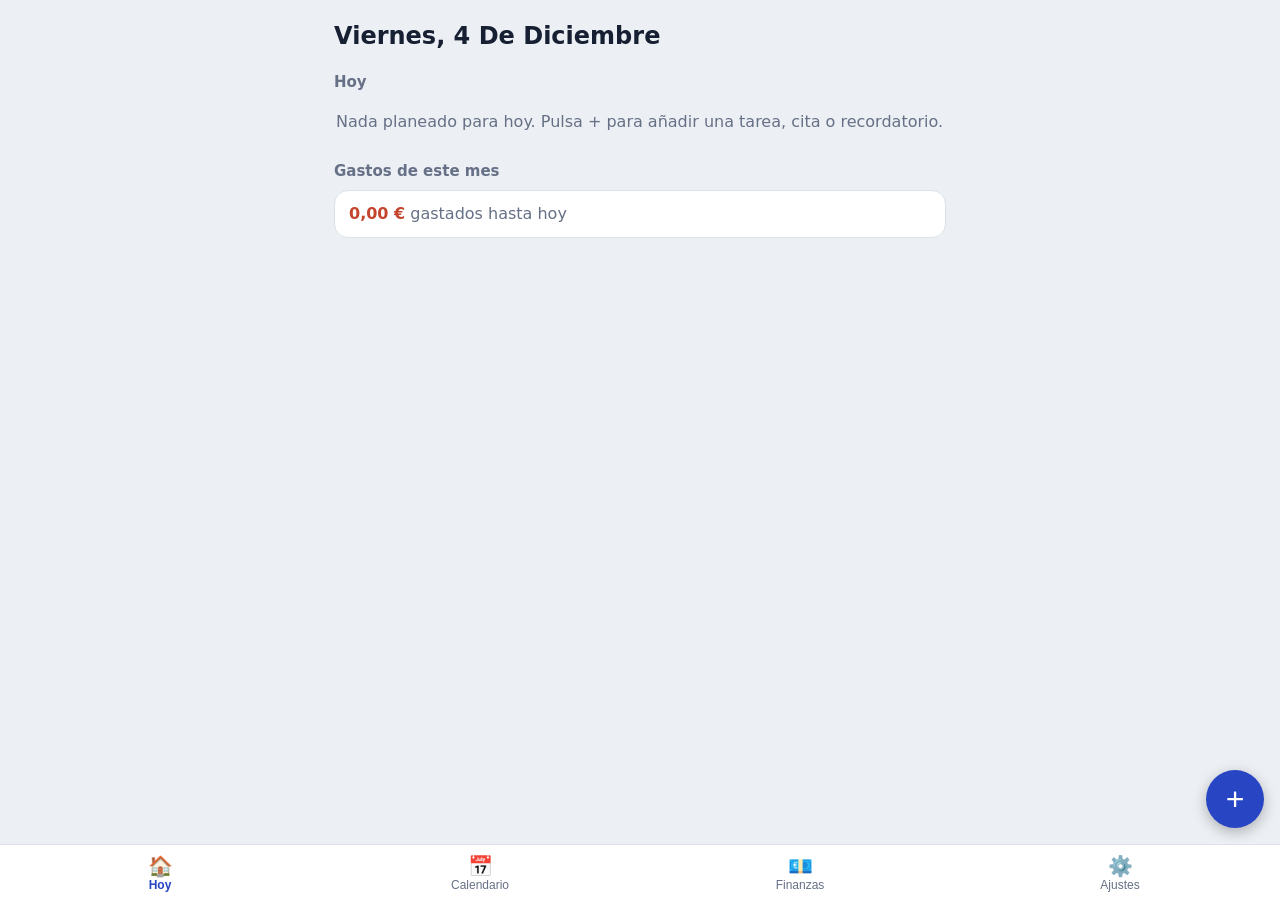
<file: Agenda/index.html>
<!DOCTYPE html>
<html lang="es"><head><meta charset="utf-8">
<meta name="viewport" content="width=device-width,initial-scale=1,viewport-fit=cover">
<meta name="theme-color" content="#2845c4">
<title>Agenda</title>
<style>
:root{--bg:#eceff3;--card:#fff;--ink:#172033;--mut:#667086;--line:#dde2ea;--acc:#2845c4;--acct:#fff;--red:#c4452d;--grn:#1f8a5b}
@media(prefers-color-scheme:dark){:root{--bg:#10141c;--card:#1a202b;--ink:#e9edf5;--mut:#98a2b6;--line:#2a3242;--acc:#7b94ff;--acct:#10141c;--red:#ff8a73;--grn:#5fd09b}}
*{box-sizing:border-box;-webkit-tap-highlight-color:transparent}
html,body{margin:0;background:var(--bg);color:var(--ink);font:16px/1.4 system-ui,-apple-system,"Segoe UI",Roboto,sans-serif}
body{padding-top:env(safe-area-inset-top,0)}
main{max-width:640px;margin:0 auto;padding:16px 14px 150px}
h1{font-size:24px;margin:4px 0 14px;text-transform:capitalize}
h2{font-size:15px;margin:18px 0 8px;color:var(--mut);font-weight:600}
h3{margin:0 0 12px;font-size:19px}
.card{background:var(--card);border-radius:14px;padding:12px 14px;border:1px solid var(--line)}
.row{display:flex;gap:12px;align-items:center;background:var(--card);border:1px solid var(--line);border-radius:12px;padding:10px 12px;margin-bottom:8px}
.row.dn .rt{text-decoration:line-through;color:var(--mut)}
.rb{flex:1;min-width:0}.rt{font-weight:600;overflow-wrap:anywhere}.rm{font-size:13px;color:var(--mut);display:flex;align-items:center;gap:6px;flex-wrap:wrap}
.rm i{width:9px;height:9px;border-radius:50%;display:inline-block}
.ck{width:28px;height:28px;border-radius:50%;border:2px solid var(--mut);background:none;color:var(--acct);font-size:16px;flex:none;padding:0}
.ck.on{background:var(--acc);border-color:var(--acc)}
.mut{color:var(--mut)}.empty{color:var(--mut);padding:10px 2px}
.tabs{position:fixed;left:0;right:0;bottom:0;display:flex;background:var(--card);border-top:1px solid var(--line);padding-bottom:env(safe-area-inset-bottom,0);z-index:5}
.tabs button{flex:1;border:0;background:none;color:var(--mut);padding:9px 0 8px;font-size:12px}
.tabs button b{display:block;font-size:20px;font-weight:400}
.tabs button.on{color:var(--acc);font-weight:700}
.fab{position:fixed;right:16px;bottom:calc(72px + env(safe-area-inset-bottom,0));width:58px;height:58px;border-radius:50%;border:0;background:var(--acc);color:var(--acct);font-size:32px;line-height:1;box-shadow:0 4px 14px #0004;z-index:6}
.bar{display:flex;align-items:center;justify-content:space-between;margin-bottom:10px}
.bar button,.seg button,.btn{border:1px solid var(--line);background:var(--card);color:var(--ink);border-radius:10px;padding:8px 14px;font-size:15px}
.seg{display:flex;gap:6px;margin-bottom:10px}.seg button{flex:1;padding:9px 4px}
.seg button.on,.btn.p{background:var(--acc);color:var(--acct);border-color:var(--acc);font-weight:600}
.btn.d{color:var(--red)}
.grid{display:grid;grid-template-columns:repeat(7,1fr);gap:3px;text-align:center}
.grid .h{font-size:12px;color:var(--mut);padding:4px 0}
.cell{aspect-ratio:1/1.05;border-radius:10px;border:1px solid transparent;background:var(--card);padding:3px 0;font-size:14px;display:flex;flex-direction:column;align-items:center;justify-content:space-between;color:var(--ink)}
.cell.o{opacity:.4}.cell.t{border-color:var(--acc)}.cell.s{background:var(--acc);color:var(--acct)}
.dots{display:flex;gap:2px;height:7px}.dots i{width:6px;height:6px;border-radius:50%}
.sum{display:grid;grid-template-columns:repeat(3,1fr);gap:8px;margin-bottom:12px}
.sum div{background:var(--card);border:1px solid var(--line);border-radius:12px;padding:10px}
.sum small{color:var(--mut);display:block;font-size:12px}.sum b{font-size:16px;font-variant-numeric:tabular-nums}
.inc{color:var(--grn)}.exp{color:var(--red)}
.hb{height:10px;border-radius:5px;background:var(--line);overflow:hidden;margin:4px 0 10px}.hb span{display:block;height:100%}
.tx .rt{font-weight:500}.tx .amt{font-weight:700;font-variant-numeric:tabular-nums;white-space:nowrap}
#ov{position:fixed;inset:0;background:#0007;display:none;align-items:flex-end;z-index:20}
.sheet{background:var(--card);width:100%;max-width:640px;margin:0 auto;border-radius:18px 18px 0 0;padding:16px 16px calc(16px + env(safe-area-inset-bottom,0));max-height:92vh;overflow:auto}
label{display:block;font-size:13px;color:var(--mut);margin-bottom:10px;flex:1}
input,select{display:block;width:100%;margin-top:3px;padding:10px;font-size:16px;border:1px solid var(--line);border-radius:10px;background:var(--bg);color:var(--ink)}
.two{display:flex;gap:10px}.bt{display:flex;gap:8px;margin-top:6px}.bt .btn{flex:1;padding:12px}
.pick .btn{display:block;width:100%;margin-bottom:8px;padding:14px;text-align:left;font-size:17px}
#toast{position:fixed;left:50%;bottom:150px;transform:translateX(-50%);background:var(--ink);color:var(--bg);padding:9px 16px;border-radius:20px;font-size:14px;opacity:0;transition:opacity .2s;pointer-events:none;z-index:30}
</style></head><body>
<main id="m"></main>
<button class="fab" id="fab" aria-label="Añadir">+</button>
<nav class="tabs" id="tabs"></nav>
<div id="ov"><div class="sheet" id="sh"></div></div>
<div id="toast"></div>
<script>
const K='agenda_v1',$=s=>document.querySelector(s);
let S={items:[],tx:[]};
try{const r=localStorage.getItem(K);if(r)S=Object.assign(S,JSON.parse(r))}catch(e){}
const save=()=>{try{localStorage.setItem(K,JSON.stringify(S))}catch(e){toast('No se pudo guardar en este navegador')}};
const TAGS={Estudio:'#5b7cfa',Trabajo:'#e0913a',Casa:'#2f9e8f',Compras:'#c958a8',Otro:'#8a8f9c'};
const TL={task:'Tarea',event:'Cita',reminder:'Recordatorio'};
const RP={none:'No se repite',daily:'Cada día',weekly:'Cada semana',monthly:'Cada mes'};
const CATS=['Supermercado','Ocio','Vivienda','Transporte','Salud','Otros'],INCS=['Nómina','Ventas','Otros ingresos'];
const pad=n=>String(n).padStart(2,'0'),ymd=d=>d.getFullYear()+'-'+pad(d.getMonth()+1)+'-'+pad(d.getDate());
const pd=s=>{const[a,b,c]=s.split('-').map(Number);return new Date(a,b-1,c)};
const today=()=>ymd(new Date()),eur=c=>(c/100).toLocaleString('es-ES',{style:'currency',currency:'EUR'});
const uid=()=>Math.random().toString(36).slice(2,10);
const esc=s=>String(s??'').replace(/[&<>"]/g,c=>({'&':'&amp;','<':'&lt;','>':'&gt;','"':'&quot;'}[c]));
const cents=v=>Math.round(parseFloat(String(v).replace(',','.'))*100)||0;
const opts=(l,s)=>l.map(x=>`<option${x===s?' selected':''}>${x}</option>`).join('');
const toast=t=>{const e=$('#toast');e.textContent=t;e.style.opacity=1;clearTimeout(toast.t);toast.t=setTimeout(()=>e.style.opacity=0,2200)};
const st={tab:'hoy',mode:'mes',ref:new Date(),sel:today(),fm:new Date()};

function occurs(it,ds){if(it.date===ds)return true;if(it.repeat==='none'||ds<it.date)return false;
 const d=pd(ds),b=pd(it.date);return it.repeat==='daily'||(it.repeat==='weekly'&&d.getDay()===b.getDay())||(it.repeat==='monthly'&&d.getDate()===b.getDate())}
const isDone=(it,ds)=>it.repeat==='none'?!!it.done:(it.doneDates||[]).includes(ds);
const on=ds=>S.items.filter(i=>occurs(i,ds)).sort((a,b)=>(a.start||'').localeCompare(b.start||''));
const overdue=()=>S.items.filter(i=>i.repeat==='none'&&i.type!=='event'&&!i.done&&i.date<today()).sort((a,b)=>a.date.localeCompare(b.date));

function row(it,ds){const dn=isDone(it,ds),t=it.start?it.start+(it.end?'–'+it.end:''):'';
 return `<div class="row${dn?' dn':''}"><button class="ck${dn?' on':''}" onclick="tg('${it.id}','${ds}')" aria-label="Marcar como hecho">${dn?'✓':''}</button><div class="rb" onclick="editItem('${it.id}')"><div class="rt">${esc(it.title)}</div><div class="rm"><i style="background:${TAGS[it.tag]||TAGS.Otro}"></i>${it.tag}, ${TL[it.type].toLowerCase()}${t?', '+t:''}${it.repeat!=='none'?', se repite':''}${it.amount?', '+eur(it.amount):''}</div></div></div>`}
const list=(a,ds,msg)=>a.length?a.map(i=>row(i,ds)).join(''):`<div class="empty">${msg}</div>`;

function tg(id,ds){const it=S.items.find(i=>i.id===id);if(!it)return;let now;
 if(it.repeat==='none'){it.done=!it.done;now=it.done}else{it.doneDates=it.doneDates||[];const k=it.doneDates.indexOf(ds);k<0?it.doneDates.push(ds):it.doneDates.splice(k,1);now=k<0}
 save();render();
 if(now&&it.amount>0){toast('Revisa el gasto y guárdalo');txForm({kind:'g',amount:it.amount,cat:it.cat||'Otros',date:ds,note:it.title})}}

function render(){
 $('#tabs').innerHTML=[['hoy','🏠','Hoy'],['cal','📅','Calendario'],['fin','💶','Finanzas'],['aj','⚙️','Ajustes']].map(t=>`<button class="${st.tab===t[0]?'on':''}" onclick="st.tab='${t[0]}';render();scrollTo(0,0)"><b>${t[1]}</b>${t[2]}</button>`).join('');
 $('#m').innerHTML=({hoy:vHoy,cal:vCal,fin:vFin,aj:vAj})[st.tab]()}

function vHoy(){const t=today(),mo=ymd(new Date()).slice(0,7),g=S.tx.filter(x=>x.date.startsWith(mo)&&x.kind==='g').reduce((a,x)=>a+x.amount,0),od=overdue();
 return `<h1>${new Date().toLocaleDateString('es-ES',{weekday:'long',day:'numeric',month:'long'})}</h1>
 ${od.length?`<h2>Vencidas</h2>${od.map(i=>row(i,i.date)).join('')}`:''}
 <h2>Hoy</h2>${list(on(t),t,'Nada planeado para hoy. Pulsa + para añadir una tarea, cita o recordatorio.')}
 <h2>Gastos de este mes</h2><div class="card"><b class="exp">${eur(g)}</b> <span class="mut">gastados hasta hoy</span></div>`}

function vCal(){const r=st.ref,w=st.mode==='sem';let h=`<div class="bar"><button onclick="nav(-1)">‹</button><b style="text-transform:capitalize">${r.toLocaleDateString('es-ES',{month:'long',year:'numeric'})}</b><button onclick="nav(1)">›</button></div>
 <div class="seg"><button class="${!w?'on':''}" onclick="st.mode='mes';render()">Mes</button><button class="${w?'on':''}" onclick="st.mode='sem';render()">Semana</button></div>`;
 if(!w){const f=new Date(r.getFullYear(),r.getMonth(),1),off=(f.getDay()+6)%7;h+='<div class="grid">'+'LMXJVSD'.split('').map(x=>`<div class="h">${x}</div>`).join('');
  for(let i=0;i<42;i++){const d=new Date(f);d.setDate(1-off+i);const ds=ymd(d),its=on(ds).slice(0,4);
   h+=`<button class="cell${d.getMonth()!==r.getMonth()?' o':''}${ds===today()?' t':''}${ds===st.sel?' s':''}" onclick="st.sel='${ds}';render()">${d.getDate()}<span class="dots">${its.map(x=>`<i style="background:${ds===st.sel?'var(--acct)':TAGS[x.tag]}"></i>`).join('')}</span></button>`}
  h+='</div>';const s=st.sel;h+=`<h2>${pd(s).toLocaleDateString('es-ES',{weekday:'long',day:'numeric',month:'long'})}</h2>`+list(on(s),s,'Sin entradas este día.')}
 else{const m=new Date(r);m.setDate(r.getDate()-(r.getDay()+6)%7);for(let i=0;i<7;i++){const d=new Date(m);d.setDate(m.getDate()+i);const ds=ymd(d);
  h+=`<h2>${d.toLocaleDateString('es-ES',{weekday:'long',day:'numeric'})}${ds===today()?' (hoy)':''}</h2>`+list(on(ds),ds,'Libre.')}}
 return h}
function nav(n){const r=st.ref;st.mode==='mes'?r.setMonth(r.getMonth()+n,1):r.setDate(r.getDate()+7*n);render()}

function vFin(){const f=st.fm,mo=f.getFullYear()+'-'+pad(f.getMonth()+1),tx=S.tx.filter(x=>x.date.startsWith(mo)).sort((a,b)=>b.date.localeCompare(a.date)),
 sm=k=>tx.filter(x=>x.kind===k).reduce((a,x)=>a+x.amount,0),i=sm('i'),g=sm('g'),mx=Math.max(i,g,1),bc={};
 tx.filter(x=>x.kind==='g').forEach(x=>bc[x.cat]=(bc[x.cat]||0)+x.amount);
 return `<div class="bar"><button onclick="fnav(-1)">‹</button><b style="text-transform:capitalize">${f.toLocaleDateString('es-ES',{month:'long',year:'numeric'})}</b><button onclick="fnav(1)">›</button></div>
 <div class="sum"><div><small>Ingresos</small><b class="inc">${eur(i)}</b></div><div><small>Gastos</small><b class="exp">${eur(g)}</b></div><div><small>Saldo</small><b>${eur(i-g)}</b></div></div>
 <div class="card"><small class="mut">Ingresos frente a gastos</small><div class="hb"><span style="width:${i/mx*100}%;background:var(--grn)"></span></div><div class="hb" style="margin-bottom:0"><span style="width:${g/mx*100}%;background:var(--red)"></span></div></div>
 <h2>Gasto por categoría</h2><div class="card">${Object.keys(bc).length?Object.entries(bc).sort((a,b)=>b[1]-a[1]).map(([c,v])=>`<div style="display:flex;justify-content:space-between"><span>${esc(c)}</span><b>${eur(v)}</b></div><div class="hb"><span style="width:${v/g*100}%;background:var(--acc)"></span></div>`).join(''):'<span class="mut">Aún no hay gastos este mes.</span>'}</div>
 <h2>Movimientos</h2>${tx.length?tx.map(x=>`<div class="row tx" onclick="editTx('${x.id}')"><div class="rb"><div class="rt">${esc(x.note||x.cat)}</div><div class="rm">${esc(x.cat)}, ${pd(x.date).toLocaleDateString('es-ES',{day:'numeric',month:'short'})}</div></div><div class="amt ${x.kind==='i'?'inc':'exp'}">${x.kind==='i'?'+':'−'}${eur(x.amount)}</div></div>`).join(''):'<div class="empty">Sin movimientos. Pulsa + para anotar un gasto o ingreso.</div>'}`}
function fnav(n){st.fm.setMonth(st.fm.getMonth()+n,1);render()}

function vAj(){return `<h1>Ajustes</h1><div class="card"><p style="margin-top:0">Tus datos se guardan solo en este navegador. Descarga una copia de seguridad con regularidad.</p>
 <div class="bt"><button class="btn p" onclick="exp()">Descargar copia</button><button class="btn" onclick="$('#imp').click()">Importar copia</button></div>
 <input type="file" id="imp" accept=".json" hidden onchange="imp(this)"></div>
 <h2>Zona delicada</h2><div class="card"><button class="btn d" onclick="wipe()">Borrar todos los datos</button></div>`}
function exp(){const a=document.createElement('a');a.href=URL.createObjectURL(new Blob([JSON.stringify(S)],{type:'application/json'}));a.download='agenda-copia-'+today()+'.json';a.click();toast('Copia descargada')}
function imp(el){const f=el.files[0];if(!f)return;const r=new FileReader();r.onload=()=>{try{const d=JSON.parse(r.result);if(!Array.isArray(d.items)||!Array.isArray(d.tx))throw 0;if(confirm('Se reemplazarán los datos actuales. ¿Continuar?')){S=d;save();render();toast('Copia importada')}}catch(e){toast('El archivo no es una copia válida')}};r.readAsText(f)}
function wipe(){if(confirm('Se borrarán todas las tareas y movimientos. ¿Continuar?')){S={items:[],tx:[]};save();render()}}

function sheet(h){$('#sh').innerHTML=h;$('#ov').style.display='flex'}
function closeS(){$('#ov').style.display='none'}
$('#ov').onclick=e=>{if(e.target.id==='ov')closeS()};
$('#fab').onclick=()=>sheet(`<h3>¿Qué quieres añadir?</h3><div class="pick"><button class="btn" onclick="txForm({kind:'g'})">💸 Gasto</button><button class="btn" onclick="txForm({kind:'i'})">💰 Ingreso</button><button class="btn" onclick="itemForm({type:'task'})">✅ Tarea</button><button class="btn" onclick="itemForm({type:'event'})">🕐 Cita</button><button class="btn" onclick="itemForm({type:'reminder'})">🔔 Recordatorio</button></div>`);

function itemForm(p){const ed=!!p.id,it=Object.assign({title:'',date:st.tab==='cal'?st.sel:today(),start:'',end:'',tag:'Casa',repeat:'none',amount:0,cat:'Supermercado'},p);let ty=it.type;
 sheet(`<h3>${ed?'Editar':'Nuevo'}: ${TL[ty].toLowerCase()}</h3><div class="seg" id="ty">${Object.keys(TL).map(t=>`<button class="${t===ty?'on':''}" data-v="${t}">${TL[t]}</button>`).join('')}</div>
 <label>Título<input id="f_t" value="${esc(it.title)}" placeholder="Ej. Limpiar el baño"></label>
 <label>Fecha<input id="f_d" type="date" value="${it.date}"></label>
 <div class="two"><label>Hora<input id="f_s" type="time" value="${it.start}"></label><label id="le">Hora de fin<input id="f_e" type="time" value="${it.end}"></label></div>
 <div class="two"><label>Etiqueta<select id="f_g">${opts(Object.keys(TAGS),it.tag)}</select></label><label>Repetir<select id="f_r">${Object.entries(RP).map(([k,v])=>`<option value="${k}"${k===it.repeat?' selected':''}>${v}</option>`).join('')}</select></label></div>
 <div class="two"><label>Importe en € (opcional)<input id="f_a" inputmode="decimal" value="${it.amount?it.amount/100:''}" placeholder="Para sugerir el gasto"></label><label>Categoría del gasto<select id="f_c">${opts(CATS,it.cat)}</select></label></div>
 <div class="bt">${ed?'<button class="btn d" id="f_x">Eliminar</button>':''}<button class="btn" onclick="closeS()">Cancelar</button><button class="btn p" id="f_ok">Guardar</button></div>`);
 const sync=()=>$('#le').style.display=ty==='event'?'block':'none';sync();
 document.querySelectorAll('#ty button').forEach(b=>b.onclick=()=>{ty=b.dataset.v;document.querySelectorAll('#ty button').forEach(x=>x.classList.toggle('on',x===b));sync()});
 $('#f_ok').onclick=()=>{const t=$('#f_t').value.trim();if(!t||!$('#f_d').value)return toast('Escribe un título y una fecha');
  const o={id:it.id||uid(),type:ty,title:t,date:$('#f_d').value,start:$('#f_s').value,end:ty==='event'?$('#f_e').value:'',tag:$('#f_g').value,repeat:$('#f_r').value,amount:cents($('#f_a').value),cat:$('#f_c').value,done:it.done||false,doneDates:it.doneDates||[]};
  ed?S.items[S.items.findIndex(i=>i.id===it.id)]=o:S.items.push(o);save();closeS();render()};
 if(ed)$('#f_x').onclick=()=>{if(confirm('¿Eliminar "'+it.title+'"?')){S.items=S.items.filter(i=>i.id!==it.id);save();closeS();render()}}}
function editItem(id){itemForm(S.items.find(i=>i.id===id))}

function txForm(p){const ed=!!p.id,x=Object.assign({kind:'g',amount:0,cat:'Supermercado',date:today(),note:''},p);let k=x.kind;
 const cl=()=>k==='g'?CATS:INCS;
 sheet(`<h3>${ed?'Editar movimiento':'Nuevo movimiento'}</h3><div class="seg" id="ks"><button data-v="g" class="${k==='g'?'on':''}">Gasto</button><button data-v="i" class="${k==='i'?'on':''}">Ingreso</button></div>
 <label>Importe en €<input id="t_a" inputmode="decimal" value="${x.amount?x.amount/100:''}" placeholder="0,00" style="font-size:24px"></label>
 <label>Categoría<select id="t_c"></select></label>
 <div class="two"><label>Fecha<input id="t_d" type="date" value="${x.date}"></label><label>Nota<input id="t_n" value="${esc(x.note)}" placeholder="Ej. café"></label></div>
 <div class="bt">${ed?'<button class="btn d" id="t_x">Eliminar</button>':''}<button class="btn" onclick="closeS()">Cancelar</button><button class="btn p" id="t_ok">Guardar</button></div>`);
 const fill=()=>{const l=cl();$('#t_c').innerHTML=opts(l,l.includes(x.cat)?x.cat:l[0])};fill();
 document.querySelectorAll('#ks button').forEach(b=>b.onclick=()=>{k=b.dataset.v;x.cat=$('#t_c').value;document.querySelectorAll('#ks button').forEach(y=>y.classList.toggle('on',y===b));fill()});
 $('#t_ok').onclick=()=>{const a=cents($('#t_a').value);if(a<=0)return toast('Escribe un importe mayor que 0');
  const o={id:x.id||uid(),kind:k,amount:a,cat:$('#t_c').value,date:$('#t_d').value||today(),note:$('#t_n').value.trim()};
  ed?S.tx[S.tx.findIndex(i=>i.id===x.id)]=o:S.tx.push(o);save();closeS();st.fm=pd(o.date);render()};
 if(ed)$('#t_x').onclick=()=>{if(confirm('¿Eliminar este movimiento?')){S.tx=S.tx.filter(i=>i.id!==x.id);save();closeS();render()}};
 if(!ed)setTimeout(()=>$('#t_a').focus(),50)}
function editTx(id){txForm(S.tx.find(i=>i.id===id))}
render();
</script></body></html>
</file>
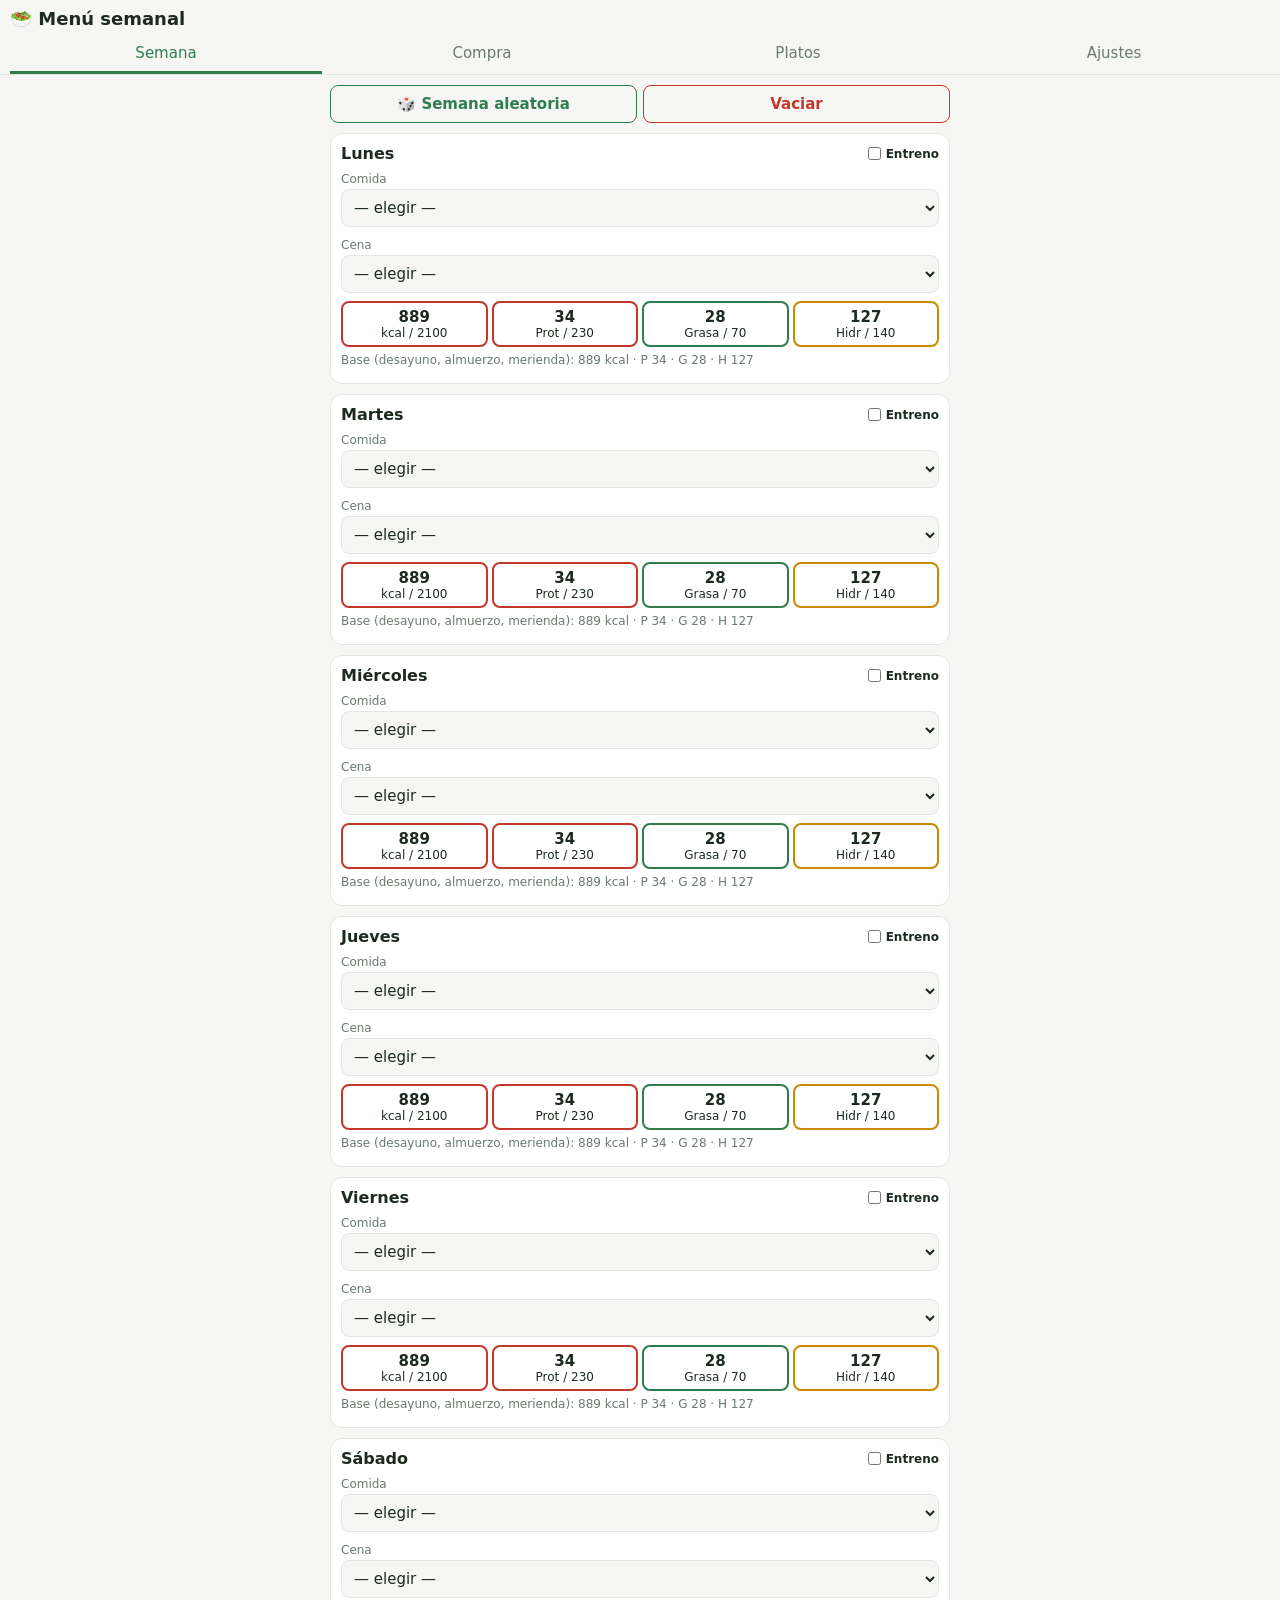
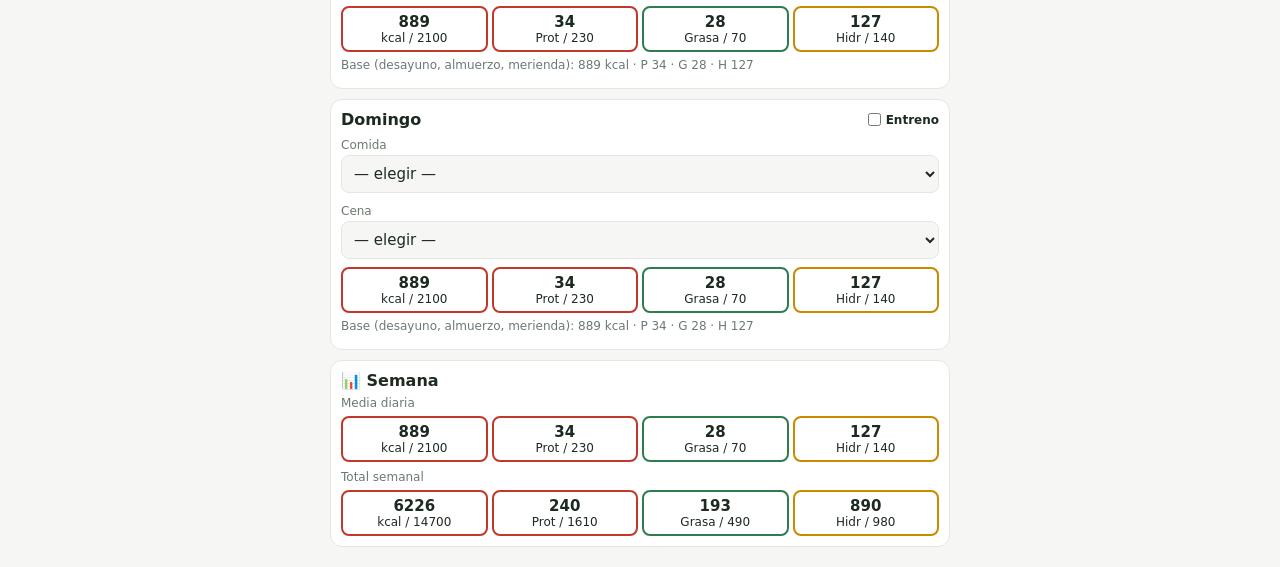
<file: Menu-Semanal/index.html>
<!DOCTYPE html><html lang="es"><head><meta charset="utf-8"><meta name="viewport" content="width=device-width,initial-scale=1"><title>Menú semanal</title>
<style>
:root{--bg:#f6f7f4;--cd:#fff;--tx:#1d2a20;--mu:#6b7a6f;--ac:#2f7d4f;--ok:#2f7d4f;--wa:#c98a00;--bd:#c0392b;--ln:#e3e7e1}
@media(prefers-color-scheme:dark){:root{--bg:#141a16;--cd:#1d2620;--tx:#e8efe9;--mu:#93a398;--ac:#4cbf7b;--ok:#4cbf7b;--wa:#e0a92b;--bd:#e5604f;--ln:#2d3a31}}
*{box-sizing:border-box}body{margin:0;font:15px system-ui,sans-serif;background:var(--bg);color:var(--tx)}
header{position:sticky;top:0;background:var(--bg);z-index:5;padding:8px 10px 0;border-bottom:1px solid var(--ln)}
h1{font-size:18px;margin:0 0 6px}nav{display:flex;gap:4px}
nav button{flex:1;padding:9px 2px;border:0;background:none;color:var(--mu);font:600 14px inherit;border-bottom:3px solid transparent}
nav button.on{color:var(--ac);border-color:var(--ac)}
main{padding:10px;max-width:640px;margin:auto}.tab{display:none}.tab.on{display:block}
.card{background:var(--cd);border:1px solid var(--ln);border-radius:12px;padding:10px;margin-bottom:10px}
.card h3{margin:0 0 6px;font-size:16px;display:flex;justify-content:space-between;align-items:center}
select,input,button{font:inherit;color:var(--tx)}
select,input{width:100%;padding:8px;border:1px solid var(--ln);border-radius:8px;background:var(--bg);margin:2px 0}
label{font-size:12px;color:var(--mu)}
.btn{background:var(--ac);color:#fff;border:0;border-radius:8px;padding:9px 12px;font-weight:600}
.btn.s{background:none;color:var(--ac);border:1px solid var(--ac)}.btn.r{background:none;color:var(--bd);border:1px solid var(--bd)}
.mm{font-size:12px;color:var(--mu);margin:0 0 6px}
.chips{display:grid;grid-template-columns:repeat(4,1fr);gap:4px;margin-top:6px}
.chip{border-radius:8px;padding:5px 2px;text-align:center;font-size:12px;border:2px solid var(--ln)}
.chip b{display:block;font-size:15px}.ok{border-color:var(--ok)}.wa{border-color:var(--wa)}.bd{border-color:var(--bd)}
.row{display:flex;gap:6px;align-items:center}.row>*{flex:1}.row>.w{flex:0 0 80px}.row>.x{flex:0 0 auto}
.it{display:flex;gap:8px;align-items:center;padding:7px 0;border-bottom:1px solid var(--ln)}
.it input{width:20px;height:20px;margin:0;flex:0 0 auto}.it span{flex:1}.it em{color:var(--mu);font-style:normal;font-size:13px}
.it.d span{text-decoration:line-through;opacity:.5}
h4{margin:12px 0 2px;color:var(--ac);font-size:14px}.sm{font-size:12px;color:var(--mu)}
</style></head><body>
<header><h1>🥗 Menú semanal</h1><nav><button data-t="a" class="on">Semana</button><button data-t="b">Compra</button><button data-t="c">Platos</button><button data-t="d">Ajustes</button></nav></header>
<main>
<section id="a" class="tab on"><div class="row" style="margin-bottom:10px"><button class="btn s" id="rnd">🎲 Semana aleatoria</button><button class="btn r" id="clr">Vaciar</button></div><div id="wk"></div><div class="card" id="sum"></div></section>
<section id="b" class="tab"><div class="row" style="margin-bottom:10px"><button class="btn s" id="cp">Copiar lista</button><button class="btn r" id="un">Desmarcar todo</button></div><div id="shop"></div></section>
<section id="c" class="tab"><div id="dl"></div>
<div class="card"><h3 id="ft">➕ Nuevo plato</h3><label>Nombre</label><input id="dn"><label>Tipo</label><select id="dt"><option value="comida">Comida</option><option value="cena">Cena</option></select><label>Ingredientes (pesos en crudo, g)</label><div id="dr"></div><button class="btn s" id="ar" style="margin:6px 0">+ Ingrediente</button><p class="mm" id="dp"></p><div class="row"><button class="btn" id="ds">Guardar plato</button><button class="btn s" id="xc" style="display:none">Cancelar</button></div></div>
<div class="card"><h3>🥕 Nuevo alimento / editar</h3><p class="mm">Valores por 100 g. Si el nombre ya existe, se sobrescribe.</p><label>Nombre</label><input id="fn"><label>Categoría</label><input id="fc" list="cats" placeholder="Verduras…"><datalist id="cats"></datalist>
<div class="row"><div><label>kcal</label><input id="fk" type="number" inputmode="decimal"></div><div><label>Prot</label><input id="fp" type="number" inputmode="decimal"></div><div><label>Grasa</label><input id="fg" type="number" inputmode="decimal"></div><div><label>Hidr</label><input id="fh" type="number" inputmode="decimal"></div></div>
<div class="row"><div><label>Peso por unidad (g, opcional)</label><input id="fu" type="number" inputmode="decimal"></div><div><label>Nombre unidad</label><input id="fx" placeholder="ud"></div></div><button class="btn" id="fs" style="margin-top:8px">Guardar alimento</button></div></section>
<section id="d" class="tab"><div class="card"><h3>🎯 Objetivos diarios</h3><div class="row"><div><label>kcal</label><input id="tk" type="number"></div><div><label>Prot g</label><input id="tp" type="number"></div><div><label>Grasa g</label><input id="tg" type="number"></div><div><label>Hidr g</label><input id="th" type="number"></div></div><label>Margen de tolerancia (%)</label><input id="tm" type="number"><p class="mm">Verde: dentro del margen · Ámbar: hasta el doble · Rojo: fuera. La grasa solo se marca al pasarse del objetivo.</p></div>
<div class="card"><h3>Base fija diaria</h3><p class="mm">Desayuno: avena 200 g, matcha 4 g, pan 60 g, aguacate 50 g, jamón cocido 40 g.<br>Almuerzo: fruta 150 g, pan 60 g, jamón cocido 40 g.<br>Merienda: fruta 150 g + nueces 15 g + tortitas 15 g, o pre-entreno: yogur 120 g + arándanos 100 g + nueces 15 g.</p></div>
<button class="btn s" id="ro" style="display:block;margin-bottom:10px">Restaurar platos originales del PDF</button><div class="card"><h3>💾 Copia de seguridad</h3><p class="mm">Tus datos (platos, alimentos, menú y ajustes) se guardan solo en este navegador. Descarga una copia con regularidad, y siempre antes de cambiar de móvil, de navegador o de URL.</p><div class="row"><button class="btn" id="bd">⬇️ Descargar copia</button><button class="btn s" id="bi">⬆️ Importar copia</button></div><input type="file" id="bf" accept=".json,application/json" style="display:none"><p class="mm" id="bm" style="margin:8px 0 0"></p></div>
<div class="card" style="border-color:var(--bd)"><h3 style="color:var(--bd)">Zona de peligro</h3><button class="btn r" id="rs" style="width:100%">Borrar todos los datos</button></div></section>
</main>
<script>
const $=s=>document.querySelector(s),$$=s=>[...document.querySelectorAll(s)],r=Math.round,esc=s=>String(s).replace(/[&<>"]/g,c=>({'&':'&amp;','<':'&lt;','>':'&gt;','"':'&quot;'}[c]));
const DAYS=['Lunes','Martes','Miércoles','Jueves','Viernes','Sábado','Domingo'];
// Alimentos por 100 g (valores aproximados, editables): nombre|categoría|kcal|P|G|H|g por unidad|nombre unidad
const FD=`Bebida de avena|Bebidas|45|1|1.5|7.5
Vino blanco|Bebidas|82|0.1|0|2.6
Matcha|Otros|324|30|5|39
Pan|Cereales, pan y pasta|265|8.5|3|50
Tortita de arroz y legumbres|Cereales, pan y pasta|380|10|3|78
Arroz (seco)|Cereales, pan y pasta|350|7|0.6|78
Pasta (seca)|Cereales, pan y pasta|360|12|1.5|72
Gnocchi|Cereales, pan y pasta|140|3|0.3|31
Quinoa cocida|Cereales, pan y pasta|120|4.4|1.9|21
Maíz cocido|Cereales, pan y pasta|95|3|1.2|19
Torta de fajita|Cereales, pan y pasta|300|8|7|50
Picatostes|Cereales, pan y pasta|440|10|12|70
Pizza base con tomate|Precocinados|240|8|4|43
Lentejas (secas)|Legumbres|350|24|1.5|60
Jamón cocido|Carnes y embutidos|105|18|3|1
Jamón serrano|Carnes y embutidos|200|30|8|0
Fiambre de pavo|Carnes y embutidos|95|17|2.5|1.5
Salchicha fresca|Carnes y embutidos|300|13|26|1
Hamburguesa de ternera|Carnes y embutidos|220|19|15|0.5
Ternera magra|Carnes y embutidos|140|20|6|0
Pollo muslo y contramuslo|Carnes y embutidos|125|19|5|0
Pechuga de pollo|Carnes y embutidos|110|23|1.5|0
Pollo en tiras|Carnes y embutidos|110|23|2|0.5
Atún en aceite|Pescado|190|26|9|0
Merluza|Pescado|80|17|1|0
Huevo|Huevos y lácteos|145|12.5|10|1|55|huevos
Queso fresco 0%|Huevos y lácteos|70|12|0.5|3.5
Queso rallado|Huevos y lácteos|350|25|27|1.5
Mozzarella|Huevos y lácteos|250|18|19|1
Yogur proteico|Huevos y lácteos|60|10|0.2|4.5|120|yogures
Pieza de fruta|Fruta|50|0.6|0.2|12|150|piezas
Aguacate|Fruta|160|2|15|2|100|aguacates
Arándanos congelados|Fruta|45|0.6|0.3|10
Nueces|Frutos secos|650|15|65|7
Tomate|Verduras|18|0.9|0.2|3.9
Zanahoria|Verduras|41|0.9|0.2|9.6
Cebolla|Verduras|40|1.1|0.1|9
Pimiento rojo|Verduras|31|1|0.3|6
Pimiento verde|Verduras|20|0.9|0.2|4.6
Calabacín|Verduras|17|1.2|0.3|3
Calabaza|Verduras|26|1|0.1|6.5
Puerro|Verduras|61|1.5|0.3|14
Judías verdes|Verduras|31|1.8|0.2|5
Guisantes|Verduras|80|5|0.4|14
Lechuga|Verduras|15|1.4|0.2|2.9
Canónigos|Verduras|20|2|0.4|3
Patata|Verduras|77|2|0.1|17
Ajo|Verduras|150|6.4|0.5|33
Gazpacho|Verduras|45|0.8|3|4
Sofrito de tomate|Salsas y conservas|85|1.5|5|8
Pesto|Salsas y conservas|450|5|45|4
Tápenas|Salsas y conservas|150|1|15|3
Aceite de oliva|Aceites y grasas|884|0|100|0`.split('\n').reduce((o,l)=>{const a=l.split('|');o[a[0]]={cat:a[1],k:+a[2],p:+a[3],g:+a[4],h:+a[5],u:+a[6]||0,un:a[7]||''};return o},{});
const pi=s=>s.split(';').map(x=>{const a=x.split(':');return[a[0],+a[1]]});
const DD=`Huevo cocido + ensalada de arroz con atún|comida|Huevo:55;Atún en aceite:60;Tomate:50;Arroz (seco):65;Maíz cocido:30;Zanahoria:30;Pimiento rojo:25;Guisantes:20;Aceite de oliva:10
Asado de pollo con verduras y patatas|comida|Pollo muslo y contramuslo:200;Tomate:90;Patata:90;Vino blanco:60;Calabacín:50;Cebolla:50;Aceite de oliva:15
Tortilla de patatas + salchicha a la plancha|comida|Huevo:110;Patata:90;Aceite de oliva:33;Salchicha fresca:75
Huevo cocido + ensalada de lentejas + quinoa|comida|Huevo:55;Tomate:90;Lentejas (secas):70;Atún en aceite:60;Pimiento rojo:50;Cebolla:25;Aceite de oliva:10;Quinoa cocida:60
Gazpacho + pimientos rellenos de carne|comida|Gazpacho:250;Pimiento rojo:180;Ternera magra:100;Calabacín:30;Sofrito de tomate:30;Zanahoria:30;Cebolla:25;Queso rallado:15;Aceite de oliva:5;Ajo:5
Gazpacho con tropezones + hamburguesa de ternera|comida|Gazpacho:250;Jamón serrano:40;Picatostes:15;Hamburguesa de ternera:180;Aceite de oliva:10
Ensalada de pasta completa con atún|comida|Tomate:90;Atún en aceite:60;Pasta (seca):60;Huevo:55;Queso fresco 0%:50;Lechuga:40;Maíz cocido:20;Zanahoria:20;Tápenas:15;Aceite de oliva:5
Pollo con gnocchi al pesto|comida|Pechuga de pollo:220;Gnocchi:150;Tomate:50;Mozzarella:20;Aceite de oliva:10;Pesto:10
Gazpacho + fajita de pollo desmenuzado|cena|Gazpacho:250;Pollo en tiras:110;Torta de fajita:70;Pimiento verde:50;Pimiento rojo:50;Cebolla:50;Aceite de oliva:10
Ensalada de canónigos + tortilla francesa de 2 huevos|cena|Tomate:90;Atún en aceite:60;Canónigos:40;Fiambre de pavo:40;Queso fresco 0%:35;Zanahoria:30;Huevo:110;Aceite de oliva:20
Catalana (pan, jamón serrano y tomate)|cena|Pan:100;Jamón serrano:60;Tomate:45;Aceite de oliva:5
Crema de verduras + pechuga a la plancha|cena|Calabaza:75;Puerro:75;Zanahoria:60;Patata:45;Cebolla:25;Pechuga de pollo:220;Aceite de oliva:10
Ensalada aliñada con huevo + pizza de jamón serrano|cena|Huevo:55;Tomate:45;Lechuga:40;Zanahoria:30;Cebolla:25;Aceite de oliva:10;Pizza base con tomate:150;Jamón serrano:60;Mozzarella:20
Crema de verduras + merluza a la plancha|cena|Calabaza:75;Puerro:75;Zanahoria:60;Patata:45;Cebolla:25;Merluza:215;Aceite de oliva:7
Ensalada de judías verdes con pavo y queso + huevo|cena|Judías verdes:200;Tomate:90;Queso fresco 0%:50;Fiambre de pavo:110;Maíz cocido:40;Huevo:55
Salmorejo con jamón + tortilla de atún|cena|Tomate:250;Pan:50;Jamón serrano:40;Aceite de oliva:15;Ajo:5;Huevo:110;Atún en aceite:60`.split('\n').map(l=>{const a=l.split('|');return{n:a[0],t:a[1],i:pi(a[2])}});
const B={d:pi('Bebida de avena:200;Matcha:4;Pan:60;Aguacate:50;Jamón cocido:40'),a:pi('Pieza de fruta:150;Pan:60;Jamón cocido:40'),ms:pi('Pieza de fruta:150;Nueces:15;Tortita de arroz y legumbres:15'),mp:pi('Yogur proteico:120;Arándanos congelados:100;Nueces:15')};
let S;try{S=JSON.parse(localStorage.getItem('mp1'))||{}}catch(e){S={}}
S.foods=S.foods||{};S.dishes=S.dishes||[];S.del=S.del||[];S.chk=S.chk||{};S.t=S.t||{k:2100,p:230,g:70,h:140,m:5};
S.plan=S.plan||Array.from({length:7},()=>({c:'',n:'',e:false}));
const save=()=>{try{localStorage.setItem('mp1',JSON.stringify(S))}catch(e){}};
const foods=()=>({...FD,...S.foods}),dishes=()=>DD.map(d=>S.dishes.find(x=>x.n===d.n)||d).filter(d=>!S.del.includes(d.n)).concat(S.dishes.filter(x=>!DD.some(d=>d.n===x.n)));
const dish=n=>dishes().find(d=>d.n===n);
const mac=it=>{const F=foods();return it.reduce((a,[n,w])=>{const f=F[n];if(f){a.k+=f.k*w/100;a.p+=f.p*w/100;a.g+=f.g*w/100;a.h+=f.h*w/100}return a},{k:0,p:0,g:0,h:0})};
const ms=m=>`${r(m.k)} kcal · P ${r(m.p)} · G ${r(m.g)} · H ${r(m.h)}`;
function dayItems(d){let it=[...B.d,...B.a,...(d.e?B.mp:B.ms)];[dish(d.c),dish(d.n)].forEach(x=>{if(x)it=it.concat(x.i)});return it}
function cls(v,t,fat){const m=S.t.m/100;if(fat)return v>t*(1+m)?'bd':v>t?'wa':'ok';const e=Math.abs(v-t)/t;return e<=m?'ok':e<=2*m?'wa':'bd'}
function chips(m,k){const T=S.t;return`<div class="chips">${[['kcal','k',T.k],['Prot','p',T.p],['Grasa','g',T.g],['Hidr','h',T.h]].map(([l,x,t])=>`<div class="chip ${cls(m[x],t*k,x=='g')}"><b>${r(m[x])}</b>${l} / ${r(t*k)}</div>`).join('')}</div>`}
function opts(t,sel){return`<option value="">— elegir —</option><option value="#fuera"${sel=='#fuera'?' selected':''}>🍴 Comer fuera</option>`+dishes().filter(d=>d.t==t).map(d=>`<option${d.n==sel?' selected':''}>${esc(d.n)}</option>`).join('')}
function renderWeek(){
 $('#wk').innerHTML=S.plan.map((d,i)=>{const tot=mac(dayItems(d)),dc=dish(d.c),dn=dish(d.n);
  return`<div class="card"><h3>${DAYS[i]}<label style="display:flex;gap:5px;align-items:center;color:var(--tx)"><input type="checkbox" style="width:auto" data-e="${i}"${d.e?' checked':''}>Entreno</label></h3>
  <label>Comida</label><select data-c="${i}">${opts('comida',d.c)}</select><p class="mm">${dc?ms(mac(dc.i)):d.c=='#fuera'?'Fuera: sin contar':''}</p>
  <label>Cena</label><select data-n="${i}">${opts('cena',d.n)}</select><p class="mm">${dn?ms(mac(dn.i)):d.n=='#fuera'?'Fuera: sin contar':''}</p>
  ${chips(tot,1)}<p class="mm" style="margin-top:6px">Base (desayuno, almuerzo, merienda): ${ms(mac([...B.d,...B.a,...(d.e?B.mp:B.ms)]))}</p></div>`}).join('');
 const all=S.plan.reduce((a,d)=>{const m=mac(dayItems(d));for(const x in a)a[x]+=m[x];return a},{k:0,p:0,g:0,h:0});
 const av={};for(const x in all)av[x]=all[x]/7;
 $('#sum').innerHTML=`<h3>📊 Semana</h3><p class="mm">Media diaria</p>${chips(av,1)}<p class="mm" style="margin-top:8px">Total semanal</p>${chips(all,7)}`;
}
$('#wk').onchange=e=>{const t=e.target,D=t.dataset;if(D.e!==undefined)S.plan[D.e].e=t.checked;if(D.c!==undefined)S.plan[D.c].c=t.value;if(D.n!==undefined)S.plan[D.n].n=t.value;save();renderWeek();renderShop()};
$('#rnd').onclick=()=>{const p=t=>{const l=dishes().filter(d=>d.t==t);return l[Math.floor(Math.random()*l.length)].n};S.plan.forEach(d=>{d.c=p('comida');d.n=p('cena')});save();renderWeek();renderShop()};
$('#clr').onclick=()=>{S.plan.forEach(d=>{d.c='';d.n=''});save();renderWeek();renderShop()};
const fq=g=>g>=1000?(g/1000).toFixed(2).replace(/\.?0+$/,'').replace('.',',')+' kg':r(g)+' g';
function shopData(){const F=foods(),tot={};S.plan.forEach(d=>dayItems(d).forEach(([n,w])=>tot[n]=(tot[n]||0)+w));const by={};Object.keys(tot).forEach(n=>{const c=(F[n]||{}).cat||'Otros';(by[c]=by[c]||[]).push(n)});return{tot,by,F}}
function renderShop(){const{tot,by,F}=shopData();
 $('#shop').innerHTML=Object.keys(by).sort().map(c=>`<h4>${esc(c)}</h4>`+by[c].sort().map(n=>{const f=F[n]||{},u=f.u?` · ≈ ${Math.round(tot[n]/f.u*10)/10} ${esc(f.un||'ud')}`:'';return`<label class="it${S.chk[n]?' d':''}"><input type="checkbox" data-k="${esc(n)}"${S.chk[n]?' checked':''}><span>${esc(n)}</span><em>${fq(tot[n])}${u}</em></label>`}).join('')).join('')}
$('#shop').onchange=e=>{S.chk[e.target.dataset.k]=e.target.checked;save();renderShop()};
$('#un').onclick=()=>{S.chk={};save();renderShop()};
$('#cp').onclick=()=>{const{tot,by,F}=shopData();const t=Object.keys(by).sort().map(c=>c+'\n'+by[c].sort().map(n=>{const f=F[n]||{};return`- ${n}: ${fq(tot[n])}${f.u?` (≈ ${Math.round(tot[n]/f.u*10)/10} ${f.un})`:''}`}).join('\n')).join('\n\n');
 (navigator.clipboard?navigator.clipboard.writeText(t):Promise.reject()).then(()=>alert('Lista copiada'),()=>prompt('Copia la lista:',t))};
function renderDishes(){
 $('#dl').innerHTML=['comida','cena'].map(t=>`<h4>${t=='comida'?'Comidas':'Cenas'}</h4>`+dishes().filter(d=>d.t==t).map(d=>{return`<div class="card"><h3>${esc(d.n)}<span style="display:flex;gap:4px"><button class="btn s" data-ed="${esc(d.n)}" style="padding:4px 8px">✏️</button><button class="btn r" data-del="${esc(d.n)}" style="padding:4px 8px">✕</button></span></h3><p class="mm">${ms(mac(d.i))}</p><p class="sm">${d.i.map(([n,w])=>esc(n)+' '+w+' g').join(' · ')}</p></div>`}).join('')).join('');
 $('#cats').innerHTML=[...new Set(Object.values(foods()).map(f=>f.cat))].map(c=>`<option>${esc(c)}`).join('')}
function rmDish(n){S.dishes=S.dishes.filter(d=>d.n!==n);if(DD.some(d=>d.n===n)&&!S.del.includes(n))S.del.push(n)}
let ED=null;
function endEdit(){ED=null;$('#dn').value='';$('#dr').innerHTML='';addRow();$('#ds').textContent='Guardar plato';$('#xc').style.display='none';$('#ft').textContent='➕ Nuevo plato'}
$('#dl').onclick=e=>{const D=e.target.dataset;
 if(D.del&&confirm('¿Borrar "'+D.del+'"?')){rmDish(D.del);S.plan.forEach(d=>{if(d.c==D.del)d.c='';if(d.n==D.del)d.n=''});if(ED==D.del)endEdit();save();renderAll()}
 if(D.ed){const d=dish(D.ed);if(!d)return;ED=d.n;$('#dn').value=d.n;$('#dt').value=d.t;$('#dr').innerHTML='';d.i.forEach(([n,w])=>addRow(n,w));prev();$('#ds').textContent='Guardar cambios';$('#xc').style.display='';$('#ft').textContent='✏️ Editar plato';$('#dn').scrollIntoView({behavior:'smooth',block:'center'})}};
$('#xc').onclick=endEdit;
$('#ro').onclick=()=>{if(confirm('¿Restaurar los platos originales del PDF? Se perderán tus cambios en ellos.')){S.del=[];S.dishes=S.dishes.filter(d=>!DD.some(x=>x.n===d.n));save();renderAll()}};
function addRow(n,w){const d=document.createElement('div');d.className='row';d.innerHTML=`<select>${Object.keys(foods()).sort().map(n=>`<option>${esc(n)}</option>`).join('')}</select><input class="w" type="number" inputmode="decimal" placeholder="g"><button class="btn r x" style="padding:6px 10px">✕</button>`;$('#dr').appendChild(d);if(n){d.querySelector('select').value=n;d.querySelector('input').value=w}prev()}
function rows(){return $$('#dr .row').map(d=>[d.querySelector('select').value,+d.querySelector('input').value||0]).filter(x=>x[1]>0)}
function prev(){$('#dp').textContent=ms(mac(rows()))}
$('#dr').oninput=prev;$('#dr').onclick=e=>{if(e.target.tagName=='BUTTON'){e.target.parentNode.remove();prev()}};$('#ar').onclick=()=>addRow();
$('#ds').onclick=()=>{const n=$('#dn').value.trim(),i=rows();if(!n||!i.length)return alert('Pon un nombre y al menos un ingrediente con peso.');
 if(ED&&ED!==n){rmDish(ED);S.plan.forEach(d=>{if(d.c==ED)d.c=n;if(d.n==ED)d.n=n})}S.dishes=S.dishes.filter(d=>d.n!==n);S.del=S.del.filter(x=>x!==n);S.dishes.push({n,t:$('#dt').value,i});save();endEdit();renderAll()};
$('#fs').onclick=()=>{const n=$('#fn').value.trim();if(!n)return alert('Falta el nombre.');const v=x=>+$('#'+x).value||0;
 S.foods[n]={cat:$('#fc').value.trim()||'Otros',k:v('fk'),p:v('fp'),g:v('fg'),h:v('fh'),u:v('fu'),un:$('#fx').value.trim()};save();['fn','fc','fk','fp','fg','fh','fu','fx'].forEach(x=>$('#'+x).value='');$$('#dr select').forEach(s=>{const v=s.value;s.innerHTML=Object.keys(foods()).sort().map(n=>`<option>${esc(n)}</option>`).join('');s.value=v});renderAll()};
[['tk','k'],['tp','p'],['tg','g'],['th','h'],['tm','m']].forEach(([id,k])=>{$('#'+id).value=S.t[k];$('#'+id).oninput=e=>{S.t[k]=+e.target.value||0;save();renderWeek()}});
const APP='menu-semanal',VER=1;
function norm(o){o=o&&typeof o==='object'?o:{};o.foods=o.foods&&typeof o.foods==='object'?o.foods:{};o.dishes=Array.isArray(o.dishes)?o.dishes:[];o.del=Array.isArray(o.del)?o.del:[];o.chk=o.chk&&typeof o.chk==='object'?o.chk:{};o.t=Object.assign({k:2100,p:230,g:70,h:140,m:5},o.t||{});if(!Array.isArray(o.plan)||o.plan.length!==7)o.plan=Array.from({length:7},()=>({c:'',n:'',e:false}));return o}
const bmsg=(t,ok)=>{const e=$('#bm');e.textContent=t;e.style.color=ok?'var(--ok)':'var(--bd)'};
const syncT=()=>[['tk','k'],['tp','p'],['tg','g'],['th','h'],['tm','m']].forEach(([i,k])=>$('#'+i).value=S.t[k]);
$('#bd').onclick=()=>{try{const d=new Date(),p=n=>String(n).padStart(2,'0'),f=d.getFullYear()+'-'+p(d.getMonth()+1)+'-'+p(d.getDate());
 const o={app:APP,version:VER,fecha:d.toISOString(),datos:{mp1:S}},a=document.createElement('a'),nm=APP+'-copia-'+f+'.json';
 a.href=URL.createObjectURL(new Blob([JSON.stringify(o,null,1)],{type:'application/json'}));a.download=nm;document.body.appendChild(a);a.click();a.remove();setTimeout(()=>URL.revokeObjectURL(a.href),2000);bmsg('Copia descargada: '+nm,1)}catch(e){bmsg('No se pudo descargar la copia.',0)}};
$('#bi').onclick=()=>$('#bf').click();
$('#bf').onchange=e=>{const f=e.target.files[0];e.target.value='';if(!f)return;const R=new FileReader();
 R.onerror=()=>bmsg('No se pudo leer el archivo.',0);
 R.onload=()=>{let o;try{o=JSON.parse(R.result)}catch(x){return bmsg('Error: el archivo no es un JSON válido.',0)}
  if(!o||o.app!==APP||!o.datos||typeof o.datos.mp1!=='object'||!o.datos.mp1)return bmsg('Error: este archivo no es una copia de esta app (Menú semanal).',0);
  if(!confirm('Se reemplazarán los datos actuales. ¿Continuar?'))return;
  S=norm(o.datos.mp1);let ok=true;try{localStorage.setItem('mp1',JSON.stringify(S))}catch(x){ok=false}
  endEdit();syncT();renderAll();bmsg(ok?'Copia restaurada correctamente.':'Copia cargada, pero no se pudo guardar en este navegador.',ok)};
 R.readAsText(f)};
$('#rs').onclick=()=>{if(!confirm('¿Borrar TODOS los datos de la app (platos, alimentos, menú y ajustes)? No se puede deshacer.'))return;if(!confirm('Última confirmación: se borrará todo. ¿Seguro?'))return;
 try{localStorage.removeItem('mp1')}catch(e){}S=norm({});endEdit();syncT();renderAll();bmsg('Todos los datos se han borrado.',1)};
$$('nav button').forEach(b=>b.onclick=()=>{$$('nav button,.tab').forEach(x=>x.classList.remove('on'));b.classList.add('on');$('#'+b.dataset.t).classList.add('on');scrollTo(0,0)});
function renderAll(){renderWeek();renderShop();renderDishes()}
renderAll();addRow();
</script></body></html>
</file>
